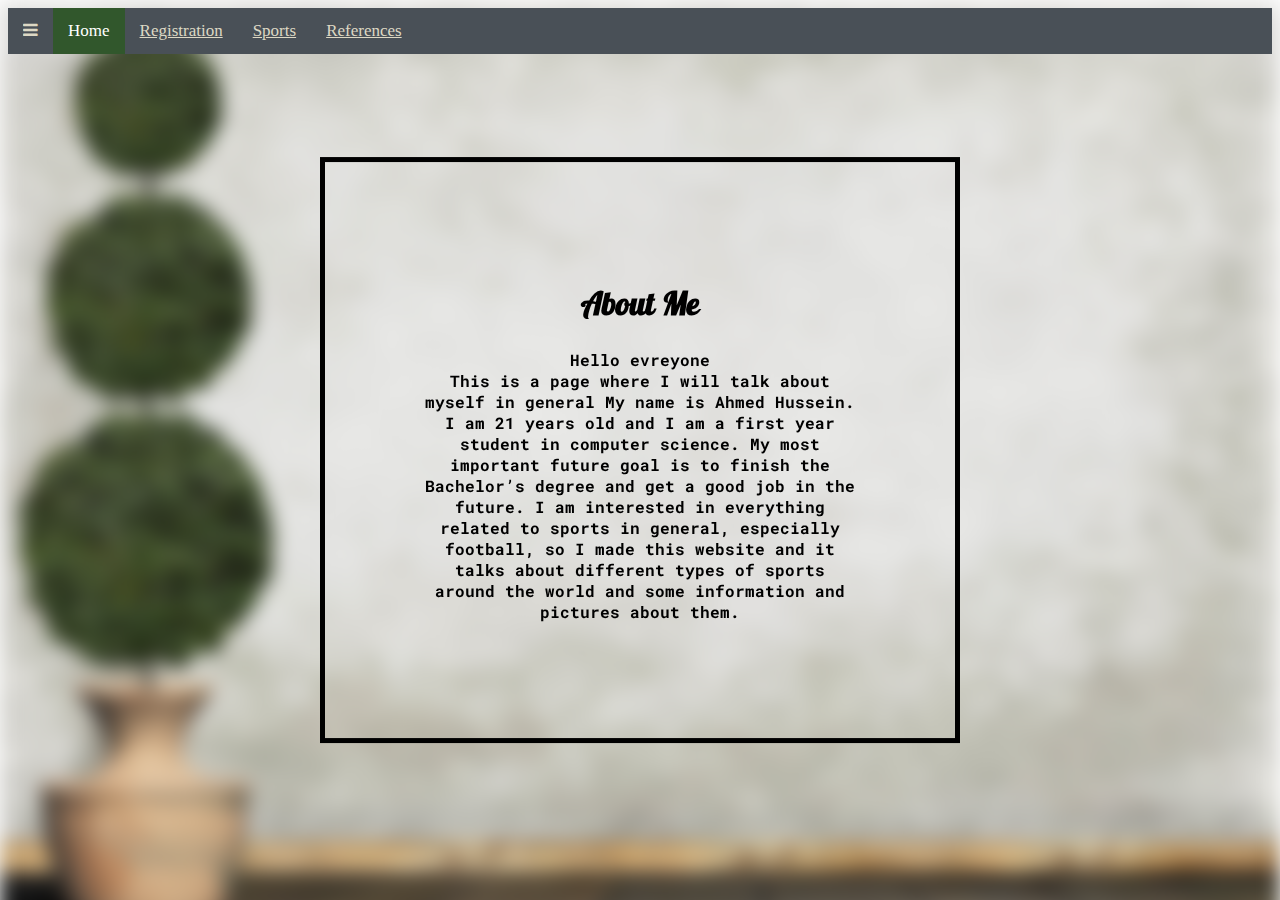
<file: site/pages/aboutMe.html>
<!DOCTYPE html>
<html lang="en">
<head>
    <meta charset="UTF-8">
    <meta http-equiv="X-UA-Compatible" content="IE=edge">
    <meta name="author" content="AL-GABRI,AHMED">
    <meta name="viewport" content="width=device-width, initial-scale=1.0">
    <title>About Me</title>
    <link rel="preconnect" href="https://fonts.gstatic.com">
    <link href="https://fonts.googleapis.com/css2?family=Pattaya&family=Roboto+Mono:ital,wght@1,200&display=swap" rel="stylesheet">
    <link href="https://fonts.googleapis.com/css2?family=Roboto+Mono:ital,wght@1,200&display=swap" rel="stylesheet">
    <link rel="stylesheet" href="../style/ablutMe.css">
    <link rel="stylesheet" href="../style/navBar.css">
    <link rel="stylesheet" href="https://cdnjs.cloudflare.com/ajax/libs/font-awesome/4.7.0/css/font-awesome.min.css">
    <script src="../JavaScript/site.js"></script>
</head>
<body>
    <img class="bg" src="../assets/images/aboutmebg.jpg" alt="">
    <header>
        <div class="nav" id="navId">
            <a href="javascript:void(0);" class="icon" onclick="myFunction()">
                <i class="fa fa-bars"></i>
              </a>
            <a href="../index.html" class="home">Home</a>
            <a href="Registration.html" class="pages">Registration</a>
            <a href="sportsInfo.html" class="pages">Sports</a>
            <a href="References.html" class="pages">References</a>
          </div>
       
                   
                   
    </header>
    <div class="aboutMeText">
    <h1>About Me </h1>
    <p>Hello evreyone <br> This is a page where I will talk about myself in general
        My name is Ahmed Hussein. I am 21 years old and I am a first year student in computer science. My most important future goal is to finish the Bachelor’s degree and get a good job in the future.
        I am interested in everything related to sports in general, especially football, so I made this website and it talks about different types of sports around the world and some information and pictures about them.</p>
    </div>
    
</body>
</html>
</file>
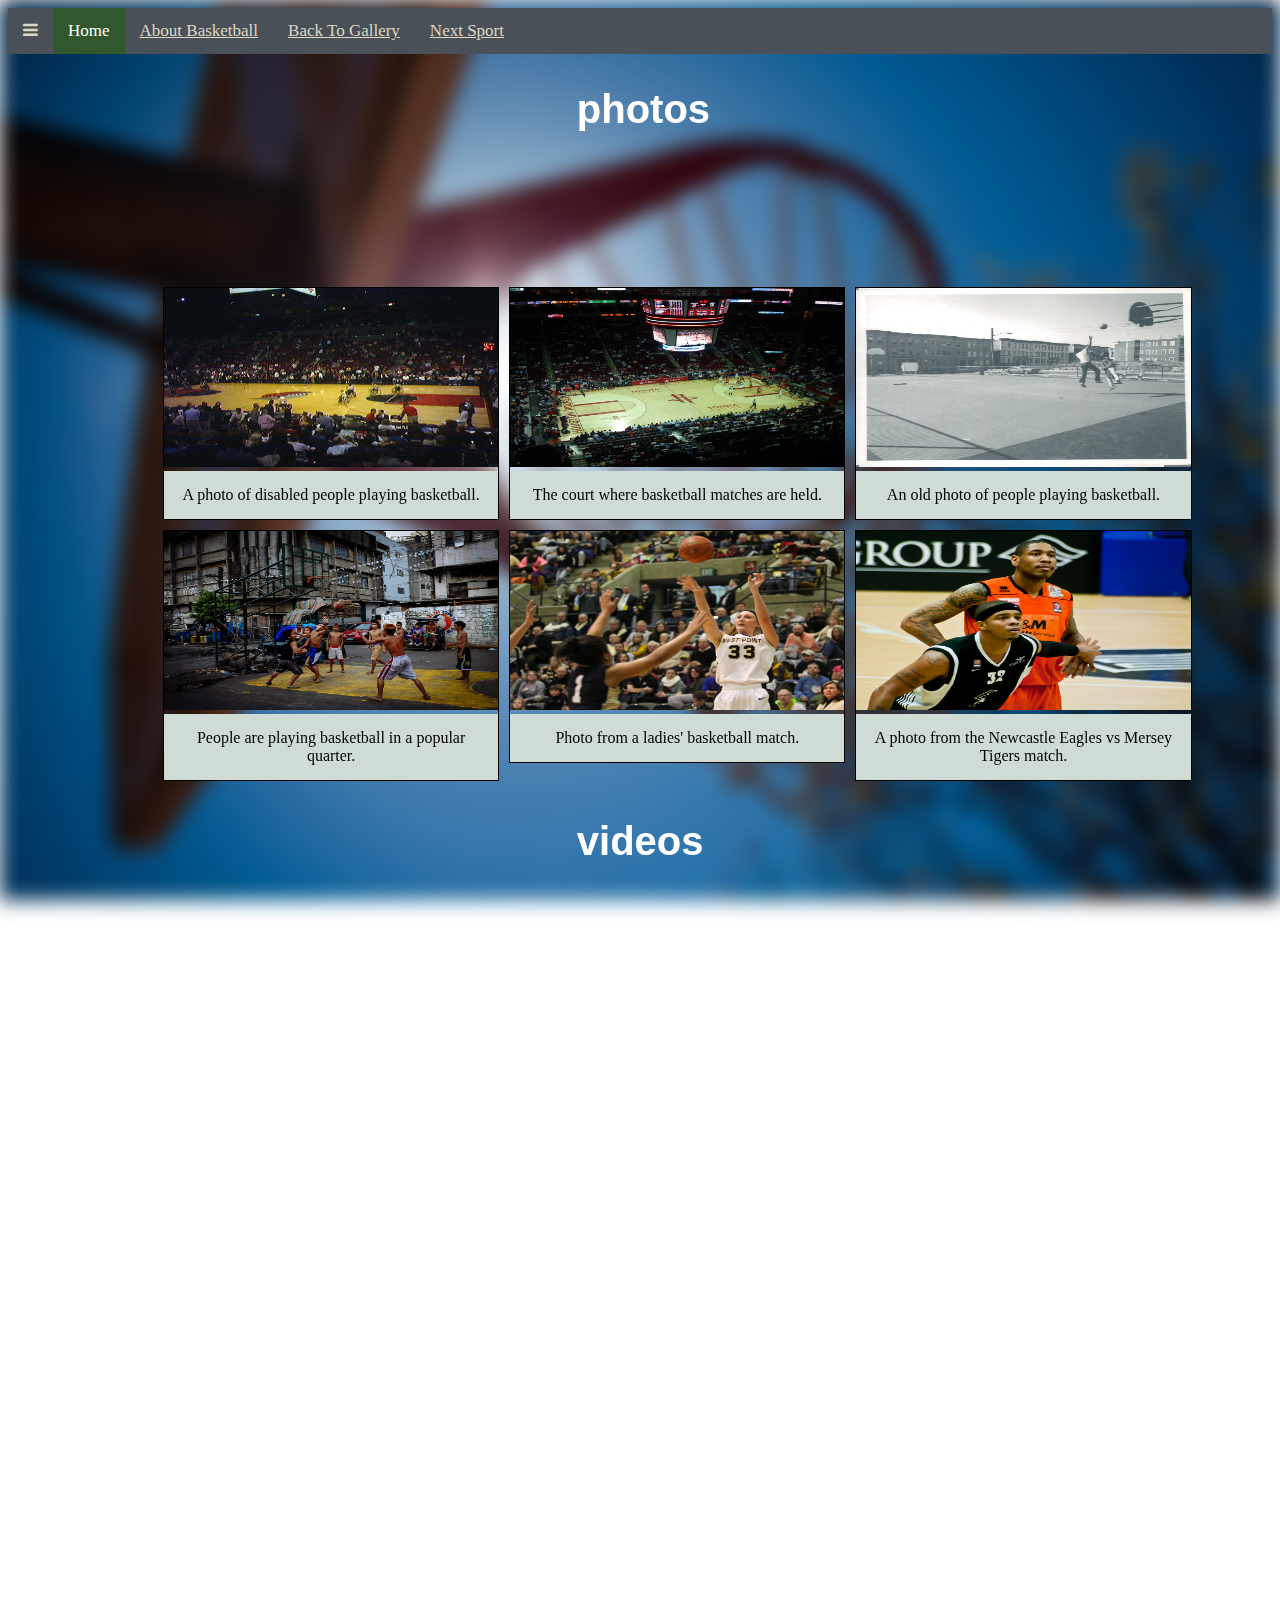
<file: site/pages/Basketball.html>
<!DOCTYPE html>
<html lang="en">
<head>
    <meta charset="UTF-8">
    <meta http-equiv="X-UA-Compatible" content="IE=edge">
    <meta name="author" content="AL-GABRI,AHMED">
    <meta name="viewport" content="width=device-width, initial-scale=1.0">
    <link rel="stylesheet" href="../style/Sports.css">
    <link rel="stylesheet" href="../style/navBar.css">
    <link rel="stylesheet" href="https://cdnjs.cloudflare.com/ajax/libs/font-awesome/4.7.0/css/font-awesome.min.css">
    <script src="../JavaScript/site.js"></script>
    <title>Basketball</title>
</head>
<body>
    
    <img class="bgSoccer" src="../assets/images/Basketballbg.jpg" alt="">
    <header>
        <div class="nav" id="navId">
            <a href="javascript:void(0);" class="icon" onclick="myFunction()">
                <i class="fa fa-bars"></i>
              </a>
            <a href="../index.html" class="home">Home</a>
            <a href="sportsInfo.html#basketball" class="pages">About Basketball</a>
            <a href="Gallery.html" class="pages">Back To Gallery</a>
            <a href="cricket.html" class="pages">Next Sport</a>
          </div>
                   
    </header>
    <h2>photos</h2>
    <div class="container">
    <div class="soccerGallery col-md-6 col-sm-12">
        <a href="">
        <img  src="../assets/images/Basketball/Basketball1.jpg" alt=""> 
    </a>
    <div class="info">A photo of disabled people playing basketball.</div>
    </div>
    <div class="soccerGallery col-md-6 col-sm-12">
        <a href="">
        <img  src="../assets/images/Basketball/Basketball2.jpg" alt=""> 
    </a>
    <div class="info">The court where basketball matches are held.</div>
    </div>
    <div class="soccerGallery col-md-6 col-sm-12">
        <a href="">
        <img  src="../assets/images/Basketball/Basketball3.jpg" alt=""> 
    </a>
    <div class="info">An old photo of people playing basketball.</div>
    </div>
    <div class="soccerGallery col-md-6 col-sm-12">
        <a href="">
        <img  src="../assets/images/Basketball/Basketball4.jpg" alt=""> 
    </a>
    <div class="info">People are playing basketball in a popular quarter.</div>
    </div>
    <div class="soccerGallery col-md-6 col-sm-12">
        <a href="">
        <img  src="../assets/images/Basketball/Basketball5.jpg" alt=""> 
    </a>
    <div class="info">Photo from a ladies' basketball match.</div>
    </div>
    <div class="soccerGallery col-md-6 col-sm-12">
        <a href="">
        <img  src="../assets/images/Basketball/Basketball6.jpg" alt=""> 
    </a>
    <div class="info">A photo from the Newcastle Eagles vs Mersey Tigers match.</div>
    </div>
</div>
<h2>videos</h2>
<div class="container2">
    <iframe class="col-md-6 col-sm-12" width="560" height="315" src="https://www.youtube.com/embed/aPS57gtCFPc" title="YouTube video player" frameborder="0" allow="accelerometer; autoplay; clipboard-write; encrypted-media; gyroscope; picture-in-picture" allowfullscreen></iframe>
    <iframe class="col-md-6 col-sm-12" width="560" height="315" src="https://www.youtube.com/embed/C0wDXKQ_8Fk" title="YouTube video player" frameborder="0" allow="accelerometer; autoplay; clipboard-write; encrypted-media; gyroscope; picture-in-picture" allowfullscreen></iframe>
    <iframe class="col-md-6 col-sm-12" width="560" height="315" src="https://www.youtube.com/embed/q2_aphWUhJo" title="YouTube video player" frameborder="0" allow="accelerometer; autoplay; clipboard-write; encrypted-media; gyroscope; picture-in-picture" allowfullscreen></iframe>
    <iframe class="col-md-6 col-sm-12" width="560" height="315" src="https://www.youtube.com/embed/PplRS8JnJAs" title="YouTube video player" frameborder="0" allow="accelerometer; autoplay; clipboard-write; encrypted-media; gyroscope; picture-in-picture" allowfullscreen></iframe>
</div>
  
</body>
</html>
</file>
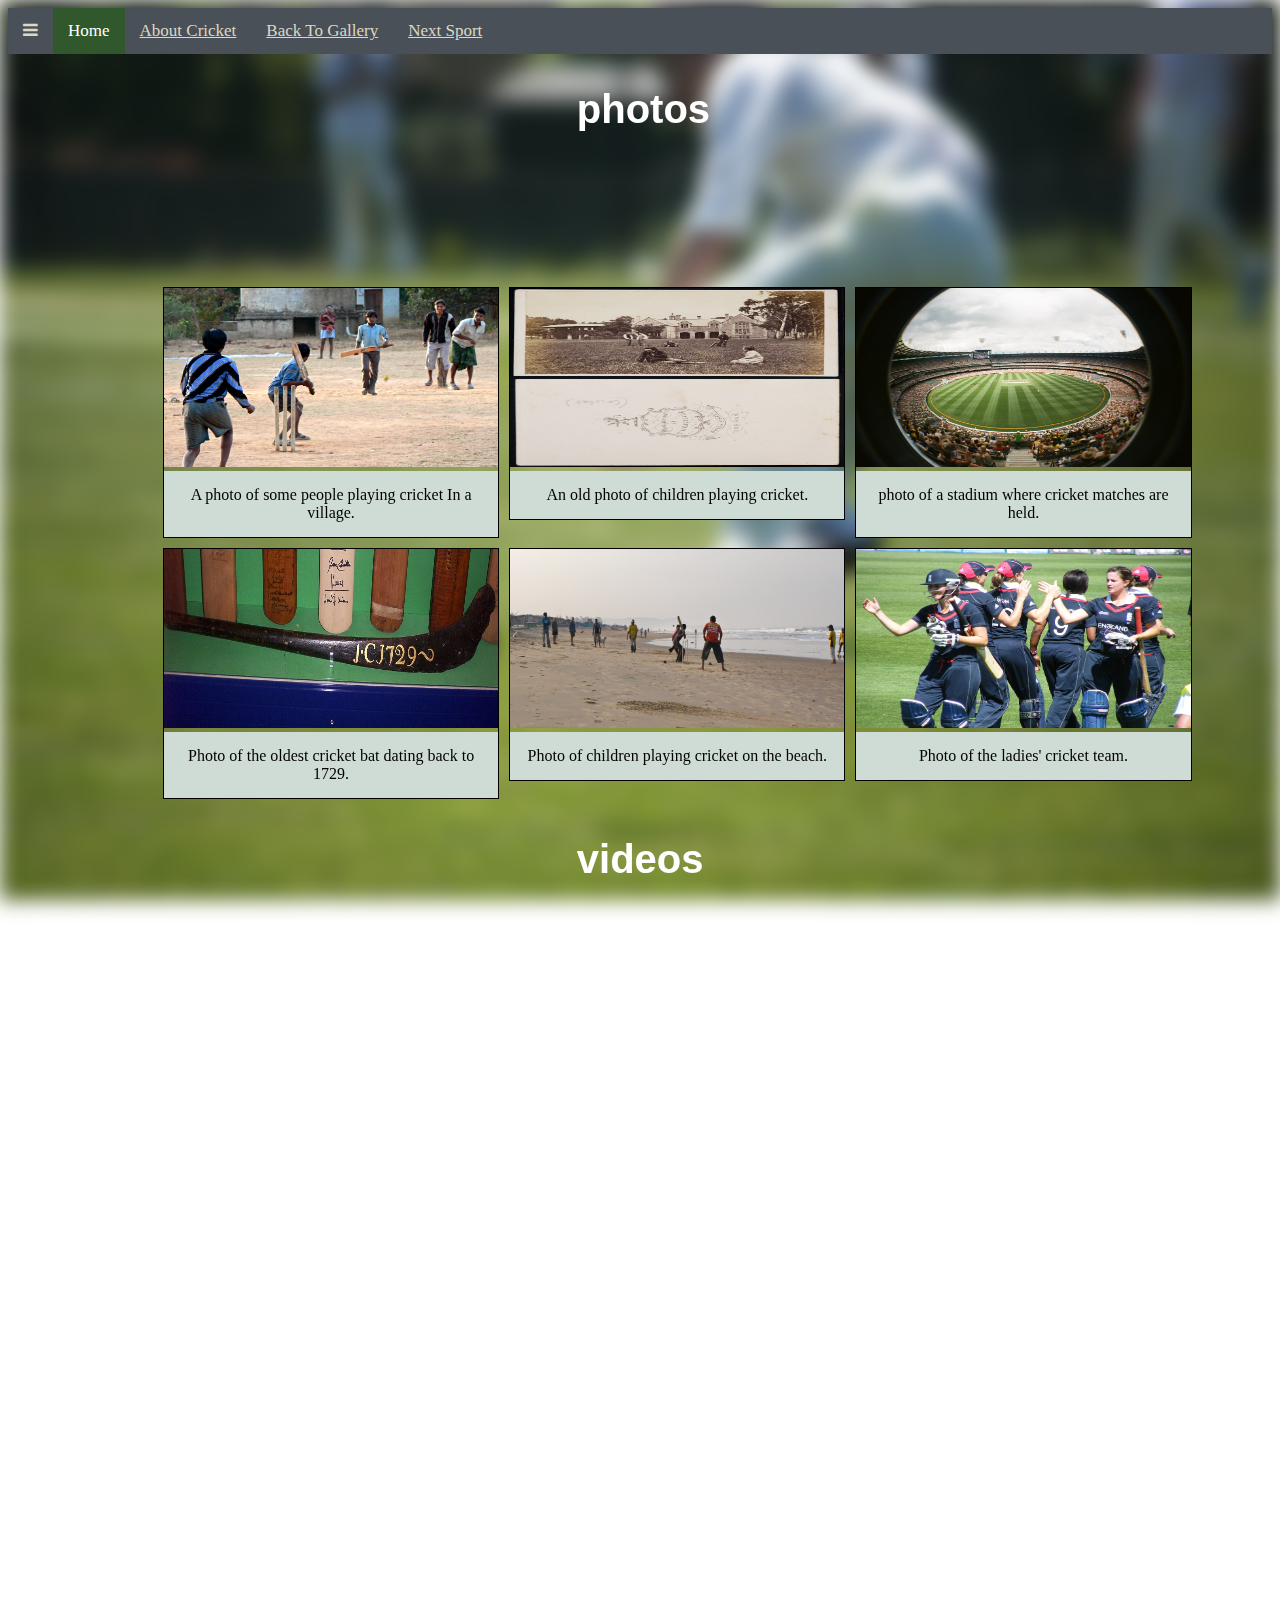
<file: site/pages/cricket.html>
<!DOCTYPE html>
<html lang="en">
<head>
    <meta charset="UTF-8">
    <meta http-equiv="X-UA-Compatible" content="IE=edge">
    <meta name="author" content="AL-GABRI,AHMED">
    <meta name="viewport" content="width=device-width, initial-scale=1.0">
    <link rel="stylesheet" href="../style/Sports.css">
    <link rel="stylesheet" href="../style/navBar.css">
    <link rel="stylesheet" href="https://cdnjs.cloudflare.com/ajax/libs/font-awesome/4.7.0/css/font-awesome.min.css">
    <script src="../JavaScript/site.js"></script>
    <title>Cricket</title>
</head>
<body>
    
    <img class="bgSoccer" src="../assets/images/cricketbg.jpg" alt="">
    <header>
        <div class="nav" id="navId">
            <a href="javascript:void(0);" class="icon" onclick="myFunction()">
                <i class="fa fa-bars"></i>
              </a>
            <a href="../index.html" class="home">Home</a>
            <a href="sportsInfo.html#cricket" class="pages">About Cricket</a>
            <a href="Gallery.html" class="pages">Back To Gallery</a>
            <a href="soccer.html" class="pages">Next Sport</a>
          </div>
                 
                   
    </header>
    <h2 >photos</h2>
    <div class="container">
    <div class="soccerGallery col-md-6 col-sm-12">
        <a href="">
        <img  src="../assets/images/Cricket/Cricket1.jpg" alt=""> 
    </a>
    <div class="info">A photo of some people playing cricket In a village.</div>
    </div>
    <div class="soccerGallery col-md-6 col-sm-12">
        <a href="">
        <img  src="../assets/images/Cricket/cricket2.jpg" alt=""> 
    </a>
    <div class="info">An old photo of children playing cricket.</div>
    </div>
    <div class="soccerGallery col-md-6 col-sm-12">
        <a href="">
        <img  src="../assets/images/Cricket/cricket3.jpg" alt=""> 
    </a>
    <div class="info">photo of a stadium where cricket matches are held.</div>
    </div>
    <div class="soccerGallery col-md-6 col-sm-12">
        <a href="">
        <img  src="../assets/images/Cricket/cricket4.jfif" alt=""> 
    </a>
    <div class="info">Photo of the oldest cricket bat dating back to 1729.</div>
    </div>
    <div class="soccerGallery col-md-6 col-sm-12">
        <a href="">
        <img  src="../assets/images/Cricket/cricket5.jpg" alt=""> 
    </a>
    <div class="info">Photo of children playing cricket on the beach.</div>
    </div>
    <div class="soccerGallery col-md-6 col-sm-12">
        <a href="">
        <img  src="../assets/images/Cricket/cricket6.jpg" alt=""> 
    </a>
    <div class="info">Photo of the ladies' cricket team.</div>
    </div>
</div>
<h2>videos</h2>
<div class="container2">
    <iframe class="col-md-6 col-sm-12" width="560" height="315" src="https://www.youtube.com/embed/2pz7dOn6CMU" title="YouTube video player" frameborder="0" allow="accelerometer; autoplay; clipboard-write; encrypted-media; gyroscope; picture-in-picture" allowfullscreen></iframe>
    <iframe class="col-md-6 col-sm-12" width="560" height="315" src="https://www.youtube.com/embed/7YoLV5cBAjY" title="YouTube video player" frameborder="0" allow="accelerometer; autoplay; clipboard-write; encrypted-media; gyroscope; picture-in-picture" allowfullscreen></iframe>
    <iframe class="col-md-6 col-sm-12" width="560" height="315" src="https://www.youtube.com/embed/QMeMo5JbHkc" title="YouTube video player" frameborder="0" allow="accelerometer; autoplay; clipboard-write; encrypted-media; gyroscope; picture-in-picture" allowfullscreen></iframe>
    <iframe class="col-md-6 col-sm-12" width="560" height="315" src="https://www.youtube.com/embed/RYMh62glR1U" title="YouTube video player" frameborder="0" allow="accelerometer; autoplay; clipboard-write; encrypted-media; gyroscope; picture-in-picture" allowfullscreen></iframe>


</div>
</body>
</html>
</file>
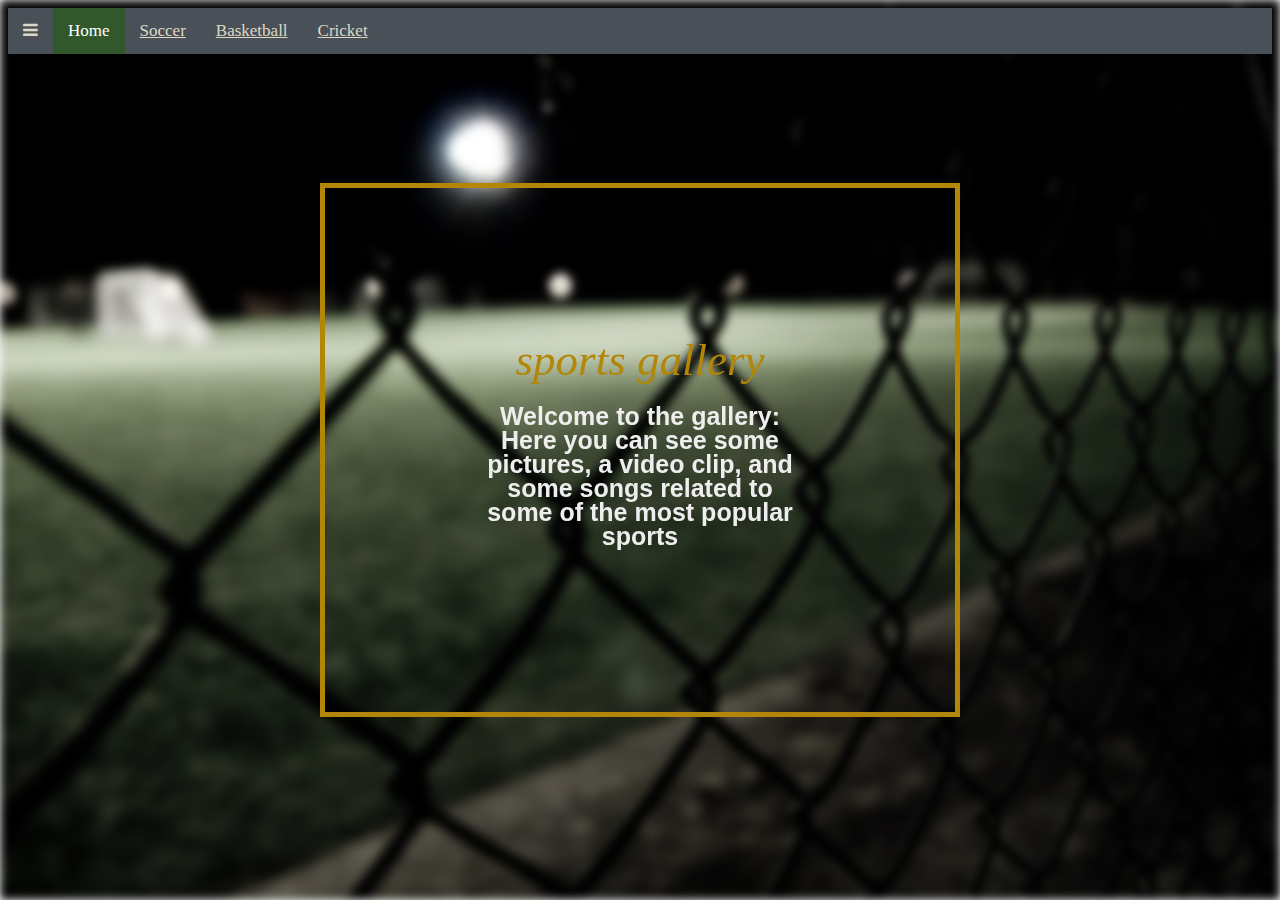
<file: site/pages/Gallery.html>
<!DOCTYPE html>
<html lang="en">
<head>
    <meta charset="UTF-8">
    <meta http-equiv="X-UA-Compatible" content="IE=edge">
    <meta name="author" content="AL-GABRI,AHMED">
    <meta name="viewport" content="width=device-width, initial-scale=1.0">
    <link rel="stylesheet" href="https://cdnjs.cloudflare.com/ajax/libs/font-awesome/4.7.0/css/font-awesome.min.css">
    <link rel="stylesheet" href="../style/navBar.css">
    <link rel="stylesheet" href="../style/Gallery.css">
    <script src="../JavaScript/site.js"></script>
    <title>Gallery</title>
</head>
<body>
   
    <img class="bg" src="../assets/images/gallerybg.jpg" alt="">
    <header>
        <div class="nav" id="navId">
            <a href="javascript:void(0);" class="icon" onclick="myFunction()">
                <i class="fa fa-bars"></i>
              </a>
            <a href="../index.html" class="home">Home</a>
            <a href="soccer.html" class="pages">Soccer</a>
            <a href="Basketball.html" class="pages">Basketball</a>
            <a href="cricket.html" class="pages">Cricket</a>
          </div>
                   
                   
    </header>
    <div class="galleryText">
    <h1>sports gallery</h1>
    <p>Welcome to the gallery:
       Here you can see some pictures, a video clip, and some songs related to some of the most popular sports</p>
    </div>
    
</body>
</html>
</file>
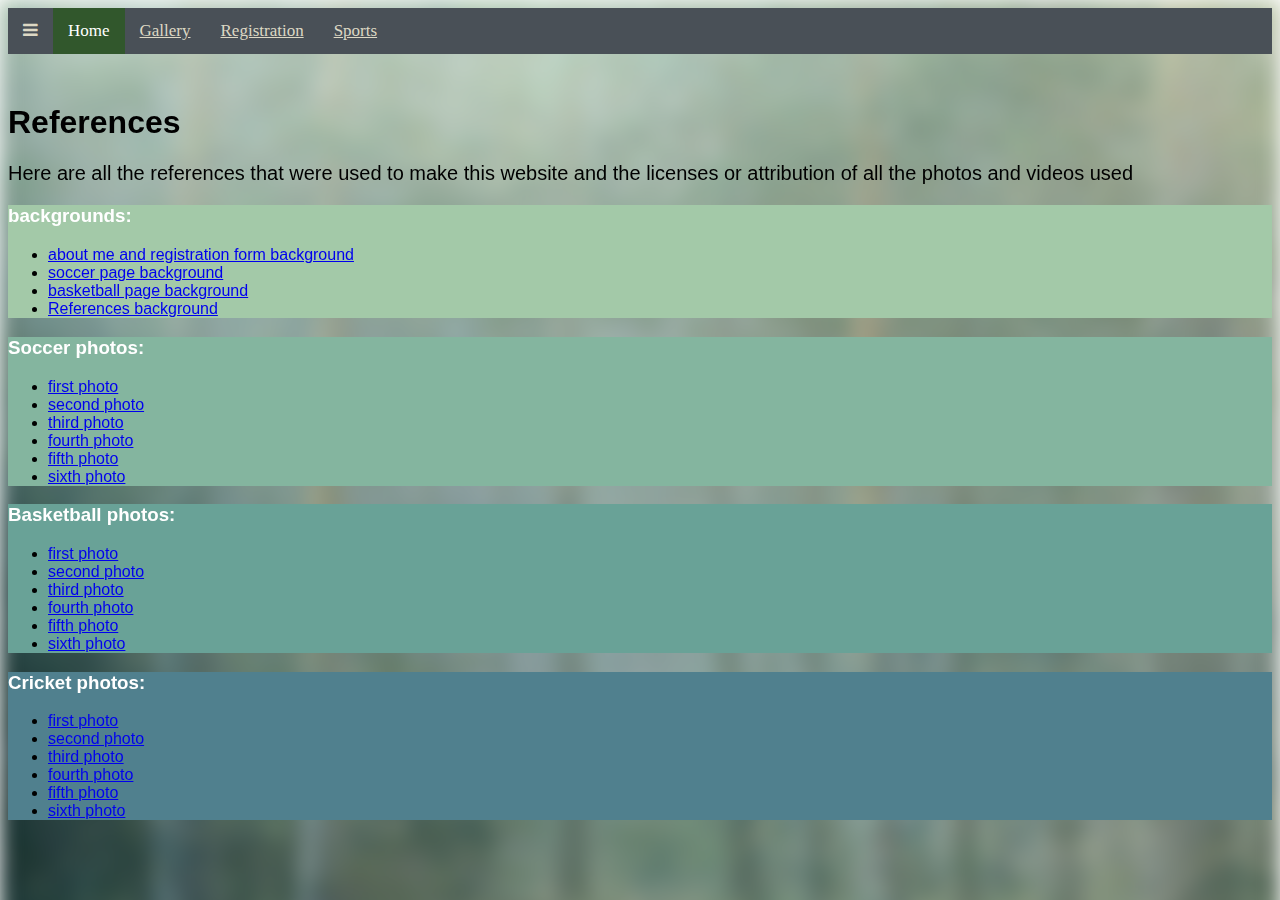
<file: site/pages/References.html>
<!DOCTYPE html>
<html lang="en">
<head>
    <meta charset="UTF-8">
    <meta http-equiv="X-UA-Compatible" content="IE=edge">
    <meta name="author" content="AL-GABRI,AHMED">
    <meta name="viewport" content="width=device-width, initial-scale=1.0">
    <link rel="stylesheet" href="https://cdnjs.cloudflare.com/ajax/libs/font-awesome/4.7.0/css/font-awesome.min.css">
    <link rel="stylesheet" href="../style/References.css">
    <link rel="stylesheet" href="../style/navBar.css">
    <script src="../JavaScript/site.js"></script>
    <title>References</title>
</head>
<body>
    
    <img class="bg" src="../assets/images/refrencessbg.jpg" alt="">
    <header>
        <div class="nav" id="navId">
            <a href="javascript:void(0);" class="icon" onclick="myFunction()">
                <i class="fa fa-bars"></i>
              </a>
            <a href="../index.html" class="home">Home</a>
            <a href="Gallery.html" class="pages">Gallery</a>
            <a href="Registration.html" class="pages">Registration</a>
            <a href="aboutMe.html" class="pages">Sports</a>
          </div>
                   
    </header>


    <div class="intro">
    <h1>References</h1>
    <P>Here are all the references that were used to make this website and the licenses or attribution of all the photos and videos used</P>
</div>

<div class="container">

    <div class="backgrondRf">
        <h3>backgrounds: </h3>
        <ul>
            <li><a href="https://search.creativecommons.org/photos/0a1a7db3-16dc-4158-8224-3153b681ece9" target="_blank">about me and registration form background</a></li>
            <li><a href="https://search.creativecommons.org/photos/65fe9aae-e03f-42d0-8a99-32b4aa18576e" target="_blank">soccer page background</a></li>
            <li><a href="https://search.creativecommons.org/photos/034d60f0-e11b-455f-89ec-8affd339e3a2" target="_blank">basketball page background</a></li>
            <li><a href="https://search.creativecommons.org/photos/9c8284f1-5360-4596-998f-bd830e90e035" target="_blank">References background</a></li>
        </ul>

    </div>
    


    <div class="soccerRf">
        <h3>Soccer photos: </h3>
        <ul>
            <li><a href="https://search.creativecommons.org/photos/a8dfe3fe-7483-4912-b5f1-a3a0a97cd53b" target="_blank">first photo</a></li>
            <li><a href="https://search.creativecommons.org/photos/3ddb3460-fcfd-4616-b115-45714d46875f" target="_blank">second photo</a></li>
            <li><a href="https://search.creativecommons.org/photos/f5fd6c21-396b-4f61-a6f0-e3698d79b2ff" target="_blank">third photo</a></li>
            <li><a href="https://search.creativecommons.org/photos/d0a06107-da89-4c1f-8f25-f5362792d9a1" target="_blank">fourth photo</a></li>
            <li><a href="https://search.creativecommons.org/photos/68cd9c8b-1790-453e-a535-e0fac0a0ad9a" target="_blank">fifth photo</a></li>
            <li><a href="https://search.creativecommons.org/photos/026a3fc2-8225-43b7-87fb-7b55ed02643f" target="_blank">sixth photo</a></li>
        </ul>
    </div>

    <div class="BasketballRf">
        <h3>Basketball photos: </h3>
        <ul>
            <li><a href="https://search.creativecommons.org/photos/85d5f389-4303-468d-b412-c4c83be4d1cf" target="_blank">first photo</a></li>
            <li><a href="https://search.creativecommons.org/photos/6439627e-4fc9-4965-8bd6-aaf3b8fc2387" target="_blank">second photo</a></li>
            <li><a href="https://search.creativecommons.org/photos/ebb8b059-58fd-4afc-983b-cdc791dcbe94" target="_blank">third photo</a></li>
            <li><a href="https://search.creativecommons.org/photos/e9186c99-beb1-43ef-8786-85ec25298997" target="_blank">fourth photo</a></li>
            <li><a href="https://search.creativecommons.org/photos/d3c82ddb-fb7e-488a-a7c5-64ea1f92e10c" target="_blank">fifth photo</a></li>
            <li><a href="https://search.creativecommons.org/photos/522f3ed5-a721-4924-ab60-ff45a9934ded" target="_blank">sixth photo</a></li>
        </ul>
    </div>

    <div class="CricketRf">
        <h3>Cricket photos: </h3>
        <ul>
            <li><a href="https://search.creativecommons.org/photos/42c0e31f-998b-49e5-b534-bee0760fdcd2" target="_blank">first photo</a></li>
            <li><a href="https://search.creativecommons.org/photos/34bb13e5-9d2a-4764-8420-8c3b9c5ad4a6" target="_blank">second photo</a></li>
            <li><a href="https://search.creativecommons.org/photos/03df99d6-a83a-4b8e-b270-2b530eb6ab28" target="_blank">third photo</a></li>
            <li><a href="https://search.creativecommons.org/photos/c8f420d0-7282-49f8-9ae4-b3342390bce7" target="_blank">fourth photo</a></li>
            <li><a href="https://search.creativecommons.org/photos/13608e47-c7e6-4332-bb1e-734571820bdc" target="_blank">fifth photo</a></li>
            <li><a href="https://search.creativecommons.org/photos/abc46922-97b9-40fc-bc6c-eae80f799a89" target="_blank">sixth photo</a></li>
        </ul>
    </div>

</div>

        
        

        
    
</body>
</html>
</file>
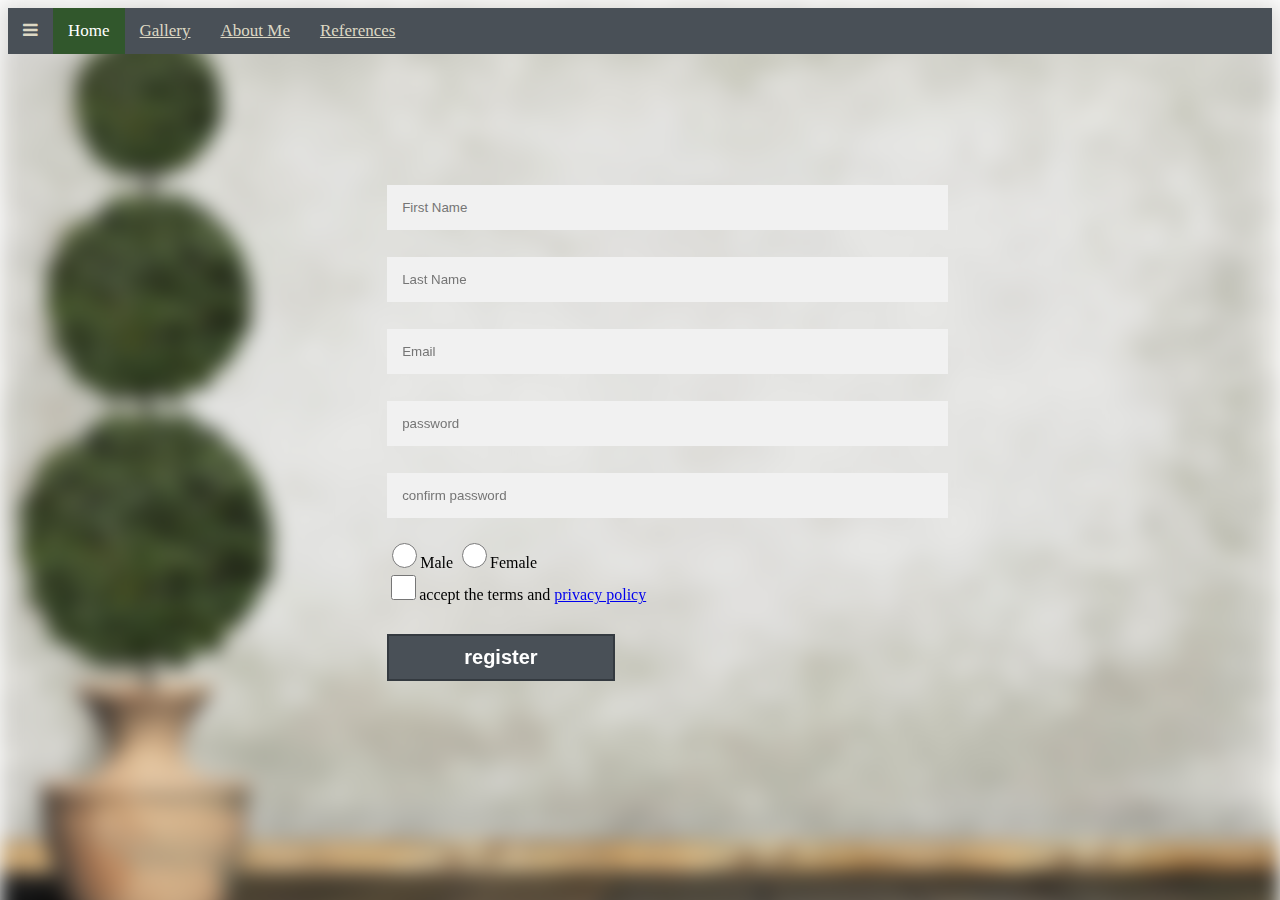
<file: site/pages/Registration.html>
<!DOCTYPE html>
<html lang="en">
<head>
    <meta charset="UTF-8">
    <meta http-equiv="X-UA-Compatible" content="IE=edge">
    <meta name="author" content="AL-GABRI,AHMED">
    <meta name="viewport" content="width=device-width, initial-scale=1.0">
    <link rel="stylesheet" href="https://cdnjs.cloudflare.com/ajax/libs/font-awesome/4.7.0/css/font-awesome.min.css">
    <link rel="stylesheet" href="../style/Registration.css">
    <link rel="stylesheet" href="../style/navBar.css">
    <script src="../JavaScript/site.js"></script>
    <title>Registration</title>
</head>
<body>
    <img class="bg" src="../assets/images/aboutmebg.jpg" alt="">
    <header>
        <div class="nav" id="navId">
            <a href="javascript:void(0);" class="icon" onclick="myFunction()">
                <i class="fa fa-bars"></i>
              </a>
            <a href="../index.html" class="home">Home</a>
            <a href="Gallery.html" class="pages">Gallery</a>
            <a href="aboutMe.html" class="pages">About Me</a>
            <a href="References.html" class="pages">References</a>
          </div>
    </header>
    <form action="../index.html">
        <input type="text" placeholder="First Name">
        <input type="text" placeholder="Last Name">
        <input type="email" placeholder="Email">
        <input type="password" placeholder="password">
        <input type="password" placeholder="confirm password">

        <div >
            <input type="radio" id="male" name="gender"><label for="male">Male</label>
            <input type="radio" id="female" name="gender"><label for="female">Female</label>
            <br>
            <input type="checkbox" id="policy" name="policy"><label for="policy"><span>accept the terms and <a href="../index.html">privacy policy</a></span></label>
        </div>
        <input  type="submit" name="Submit" value="register" onclick="myFunction1()"  >

    </form>
    
</body>
</html>
</file>
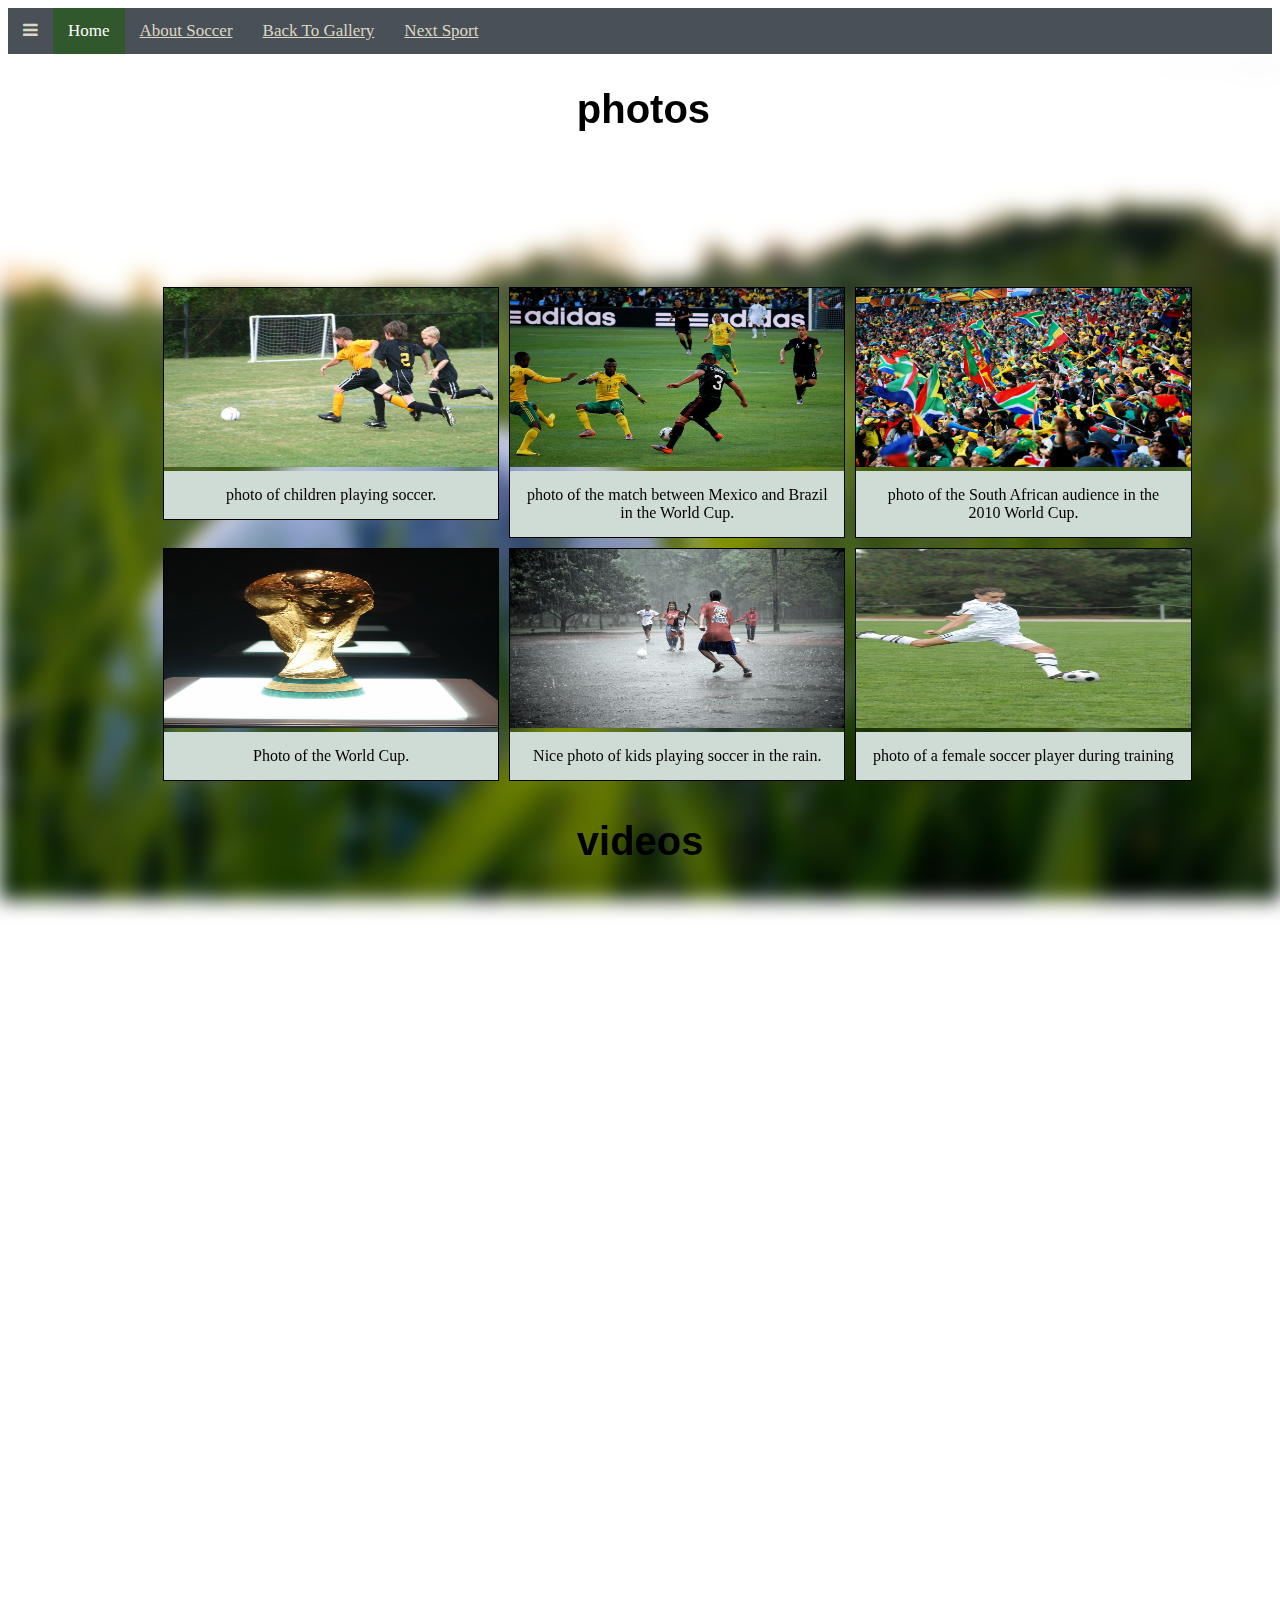
<file: site/pages/soccer.html>
<!DOCTYPE html>
<html lang="en">
<head>
    <meta charset="UTF-8">
    <meta http-equiv="X-UA-Compatible" content="IE=edge">
    <meta name="author" content="AL-GABRI,AHMED">
    <meta name="viewport" content="width=device-width, initial-scale=1.0">
    <link rel="stylesheet" href="../style/Sports.css">
    <link rel="stylesheet" href="../style/navBar.css">
    <link rel="stylesheet" href="https://cdnjs.cloudflare.com/ajax/libs/font-awesome/4.7.0/css/font-awesome.min.css">
    <script src="../JavaScript/site.js"></script>
    <title>Soccer</title>
</head>
<body>
    
    <img class="bgSoccer" src="../assets/images/soccerbg.jpg" alt="">
    <header>
        <div class="nav" id="navId">
            <a href="javascript:void(0);" class="icon" onclick="myFunction()">
                <i class="fa fa-bars"></i>
              </a>
            <a href="../index.html" class="home">Home</a>
            <a href="sportsInfo.html#soccer" class="pages">About Soccer</a>
            <a href="Gallery.html" class="pages">Back To Gallery</a>
            <a href="Basketball.html" class="pages">Next Sport</a>
          </div>
                
    </header>
    <h2 id="soccerh2">photos</h2>
    <div class="container">
    <div class="soccerGallery  col-md-6 col-sm-12">
        <a href="">
        <img  src="../assets/images/soccer/soccer1.jpg" alt=""> 
    </a>
    <div class="info">photo of children playing soccer.</div>
    </div>
    <div class="soccerGallery col col-md-6 col-sm-12">
        <a href="">
        <img  src="../assets/images/soccer/soccer2.jfif" alt=""> 
    </a>
    <div class="info">photo of the match between Mexico and Brazil in the World Cup.</div>
    </div>
    <div class="soccerGallery col col-md-6 col-sm-12">
        <a href="">
        <img  src="../assets/images/soccer/soccer3.jpg" alt=""> 
    </a>
    <div class="info">photo of the South African audience in the 2010 World Cup.</div>
    </div>
    <div class="soccerGallery col col-md-6 col-sm-12">
        <a href="">
        <img  src="../assets/images/soccer/soccer4.jpg" alt=""> 
    </a>
    <div class="info">Photo of the World Cup.</div>
    </div>
    <div class="soccerGallery col col-md-6 col-sm-12">
        <a href="">
        <img  src="../assets/images/soccer/soccer5.jpg" alt=""> 
    </a>
    <div class="info">Nice photo of kids playing soccer in the rain.</div>
    </div>
    <div class="soccerGallery col col-md-6 col-sm-12">
        <a href="">
        <img  src="../assets/images/soccer/soccer6.jpg" alt=""> 
    </a>
    <div class="info">photo of a female soccer player during training</div>
    </div>
</div>
<h2 id="soccerh2">videos</h2>
<div class="container2">
    <iframe class=" col-md-6 col-sm-12" width="560" height="315" src="https://www.youtube.com/embed/3DAWLIHC5Uo"
     title="YouTube video player" frameborder="0" 
     allow="accelerometer; autoplay; clipboard-write; encrypted-media; gyroscope; picture-in-picture" allowfullscreen>
    </iframe>
    <iframe class=" col-md-6 col-sm-12" width="560" height="315" src="https://www.youtube.com/embed/Wqn3Lcjudvk" 
    title="YouTube video player" frameborder="0"
     allow="accelerometer; autoplay; clipboard-write; encrypted-media; gyroscope; picture-in-picture" allowfullscreen>
    </iframe>
    <iframe class=" col-md-6 col-sm-12" width="560" height="315" src="https://www.youtube.com/embed/pinjMHN0Py4?start=1" 
    title="YouTube video player" frameborder="0" allow="accelerometer; autoplay; clipboard-write; encrypted-media; gyroscope; picture-in-picture" allowfullscreen>
</iframe>
<iframe class=" col-md-6 col-sm-12" width="560" height="315" src="https://www.youtube.com/embed/MhS6lX9hg9U" title="YouTube video player"
 frameborder="0" allow="accelerometer; autoplay; clipboard-write; encrypted-media; gyroscope; picture-in-picture" allowfullscreen>
</iframe>


</div>
</body>
</html>
</file>
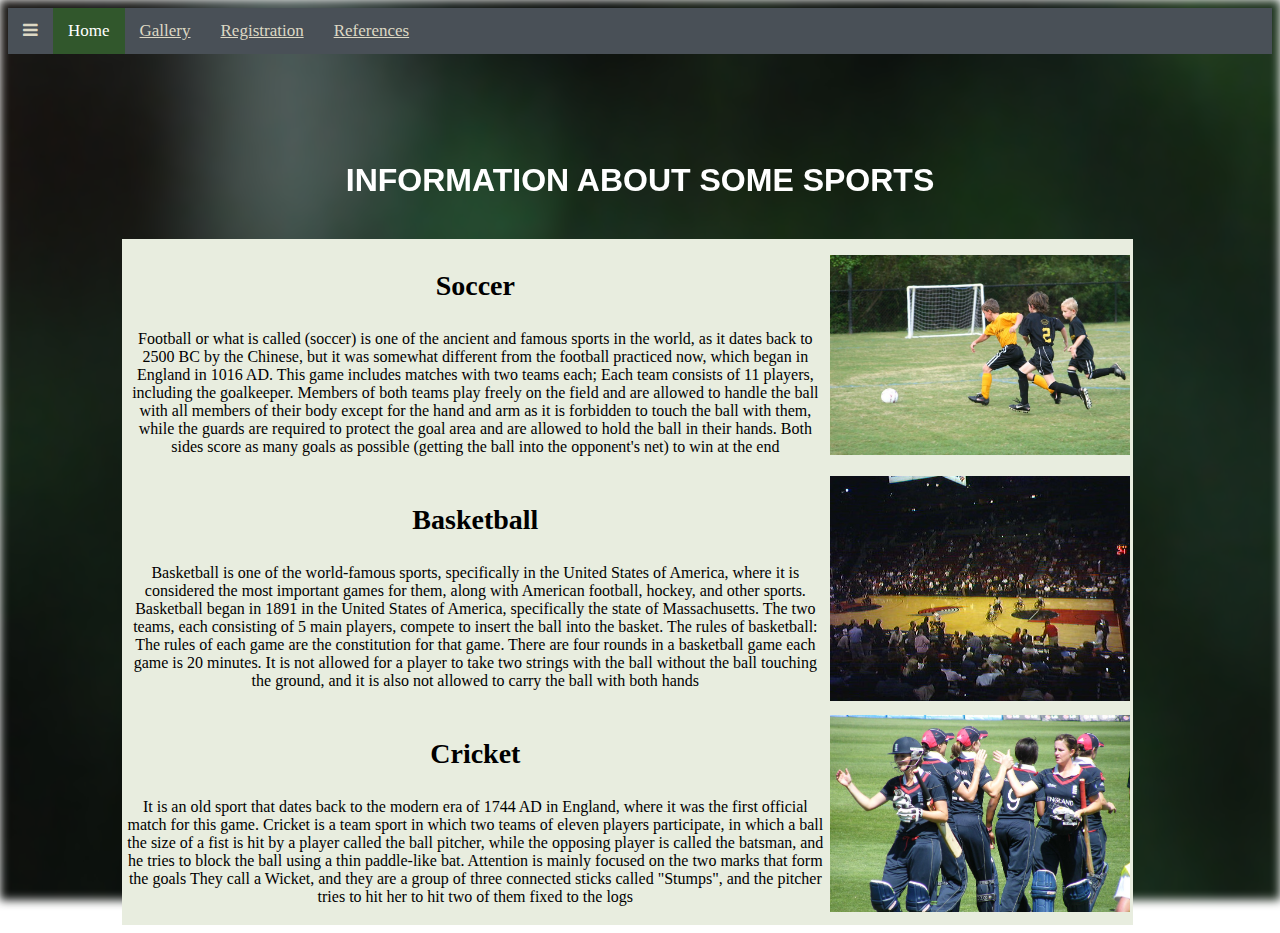
<file: site/pages/sportsInfo.html>
<!DOCTYPE html>
<html lang="en">
<head>
    <meta charset="UTF-8">
    <meta http-equiv="X-UA-Compatible" content="IE=edge">
    <meta name="author" content="AL-GABRI,AHMED">
    <meta name="viewport" content="width=device-width, initial-scale=1.0">
    <link rel="stylesheet" href="https://cdnjs.cloudflare.com/ajax/libs/font-awesome/4.7.0/css/font-awesome.min.css">
    <link rel="stylesheet" href="../style/sportsInfo.css">
    <link rel="stylesheet" href="../style/navBar.css">
    <script src="../JavaScript/site.js"></script>
    <title>Sports</title>
</head>
<body>
    <img class="bg" src="../assets/images/sportInfoBg.jpg" alt="">
    <header>
                 <div class="nav" id="navId">
                    <a href="javascript:void(0);" class="icon" onclick="myFunction()">
                        <i class="fa fa-bars"></i>
                      </a>
                    <a href="../index.html" class="home">Home</a>
                    <a href="Gallery.html" class="pages">Gallery</a>
                    <a href="Registration.html" class="pages">Registration</a>
                    <a href="References.html" class="pages">References</a>
                  </div>
                   
                   
    </header>
    <h1>INFORMATION ABOUT SOME SPORTS</h1>
    
    <table >
        <tr>
            <td id="soccer">
                <h3>Soccer</h3>
                <p>Football or what is called (soccer) is one of the ancient and famous sports in the world, as it dates back to 2500 BC by the Chinese, but it was somewhat different from the football practiced now, which began in England in 1016 AD. This game includes matches with two teams each; Each team consists of 11 players,
                     including the goalkeeper. Members of both teams play freely on the field and are allowed to handle the ball with all members of their body except for the hand and arm as it is forbidden to touch the ball with them, while the guards are required to protect the goal area and are allowed to hold the ball in their hands. 
                     Both sides score as many goals as possible (getting the ball into the opponent's net) to win at the end
                </p>
            </td>

            <td class="col-sm-12"><img src="../assets/images/soccer/soccer1.jpg" alt=""></td>
            
        </tr>
        <tr>
            <td id="basketball" class="col-sm-12">
                <h3>Basketball </h3>
                <p>Basketball is one of the world-famous sports, specifically in the United States of America, where it is considered the most important games for them, along with American football, hockey, and other sports. Basketball began in 1891 in the United States of America, specifically the state of Massachusetts. The two teams, each consisting of 5 main players, compete to insert the ball into the basket.
                    The rules of basketball: The rules of each game are the constitution for that game. There are four rounds in a basketball game each game is 20 minutes. It is not allowed for a player to take two strings with the ball without the ball touching the ground, and it is also not allowed to carry the ball with both hands
                    
                </p>
            </td>
            
            <td class="col-sm-12"><img src="../assets/images/Basketball/Basketball1.jpg" alt=""></td>
            
        </tr>
        <tr>
            <td id="cricket" class="col-sm-12">
                <h3>Cricket</h3>
                <p>It is an old sport that dates back to the modern era of 1744 AD in England, where it was the first official match for this game.
                    Cricket is a team sport in which two teams of eleven players participate, in which a ball the size of a fist is hit by a player called the ball pitcher, while the opposing player is called the batsman, 
                    and he tries to block the ball using a thin paddle-like bat. Attention is mainly focused on the two marks that form the goals They call a Wicket, and they are a group of three connected sticks called "Stumps",
                     and the pitcher tries to hit her to hit two of them fixed to the logs                    
                </p>
            </td>
            
            <td class="col-sm-12"><img src="../assets/images/Cricket/cricket6.jpg" alt=""></td>
            
        </tr>

    </table>
    
</body>
</html>
</file>
<file: site/style/ablutMe.css>
.bg{
    min-height: 100%;
  min-width: 1024px;
  width: 100%;
  height: auto;
  position: fixed;
  top: 0;
  left: 0;
 filter: blur(4);-webkit-filter: blur(10px); 
}
p{
      text-align: right;
      font-family: 'Roboto Mono', monospace;;
      size: 30px;
      font-weight: bold;
      text-align: center;}
h1{
    font-family: 'Pattaya', sans-serif;
    size: 55px;
    text-align: center;

}
.aboutMeText{
    size: 400px;
    padding: 100px;
    border: solid black 5px;
    top: 50%;
    left: 50%;
    transform: translate(-50%, -50%);
    position: fixed;
}
@media screen and (max-width:1200px) {
    h1{font-size: 40px;}
    p{font-size: 20px;}
    .aboutMeText{top: 65%;padding: 50px ;size: 300px;}
  }
  @media screen and (max-width:992px) {
      
     h1{font-size: 30px;}
     p{font-size: 15px;}
     .aboutMeText{top: 68%; ;width: 300px;}
 
   }
   @media screen and (max-width:600px) {
     h1{font-size: 25px;}
     p{font-size: 15px;}
 
 
  }
</file>
<file: site/style/navBar.css>
.nav {
    
    width: 100%;
    position: relative;
    overflow: hidden;
    background-color: #495057;
  }
  
  .nav a {
    display: block;
    color: #ddd8c4;
    float: left;
    padding: 13px 15px;
    font-size: 17px;
  }
  
  .nav a:hover {
    background-color: #ddd;
    color: black;
  }
  
  .nav a.home {
      text-decoration: none;
    background-color: #31572c;
    color: white;
  }
  
  @media screen and (max-width: 1000px) {
    .nav a:not(:first-child) {display: none; }
    .nav{
        width: 100%;
        margin-left: 0;
    }
    .topnav a.icon {
        float: right;
        display: block;
      }
  }
  @media screen and (max-width: 1000px) {

    .nav.navRes {
        position: relative;
    }

    .nav.navRes a {
      float: none;
      display: block;
      text-align: left;
    }
    
     }
</file>
<file: site/style/Sports.css>
.bgSoccer, .bgBasketball, .bgcricket{
    min-height: 100%;
  min-width: 1024px;
  width: 100%;
  height: auto;
  position: fixed;
  top: 0;
  left: 0;
 filter: blur(4);-webkit-filter: blur(10px); 
}

.soccerGallery{
    margin:5px;
    border: 1px solid black;
    float: left;
    width: 30%;
}
.soccerGallery:hover{
    border: 1px solid #777;
}
.soccerGallery img{  
    width: 100%;
    height: 179px;
}
.info{
    padding: 15px;
  text-align: center;
  background-color: #cfdbd5;
}

.container{
    position: relative;
    margin-top:150px ;
    margin-left: 150px;
    max-width: 1320px;
    max-height: 1000%;
    overflow: auto;
    display: block;
}
.container2{
    position: relative;
    margin-top:100px ;
    margin-left: 150px;
    max-width: 100%;
    max-height: 100%;
    overflow: auto;
}
iframe{
    padding: 10px;
}
h2{font-family:Verdana, Geneva, Tahoma, sans-serif ;
    font-size: 40px;
    float: none;
    padding-left: 45%;
    color: white;
    position: relative;
}
#soccerh2{color: black;}

     @media screen and (max-width:1200px) {
        .col-md-6{width: 40%;}
        .container{margin: 0;padding: 0 0 0 10%;}
        .container2{margin: 0; padding: 0 0 0 10%;}

       
      }
      @media screen and (max-width:992px) {
          .container{margin: 0;padding: 0 0 0 20%;}
         .container2{margin: 0;padding: 0 0 0 20%;}
        .col-md-6{width: 70%;}
       }
       @media screen and (max-width:600px) {
         .col-sm-12{width: 100%;}
         .container{margin: 0;padding: 0;}
         .container2{margin: 0;padding: 0;}
         h2{padding-left:40%;font-size: 25px;}
      }
</file>
<file: site/style/Gallery.css>
.bg{
    min-height: 100%;
  min-width: 1024px;
  
  width: 100%;
  height: auto;
  position: fixed;
  top: 0;
  left: 0;
 filter: blur(4);-webkit-filter: blur(5px); 
}

h1{ 
    color: #b48608; 
    font-family: 'Droid serif',serif; 
    font-size: 45px; font-weight: 400;
    font-style: italic; 
    line-height: 44px; margin: 0 0 12px; 
    text-align: center; 
}
p{
    padding-top: 10px;
    text-align: center;
    color: #eee;
    font-family: 'Droid Sans', sans-serif;
    font-size: 25px; font-weight: 700;
    line-height: 24px;
    margin: 0 0 14px;
}
.galleryText{
    padding: 150px;
    border: solid #b48608 5px;
    top: 50%;
    left: 50%;
    transform: translate(-50%, -50%);
    position: fixed;
}
p:hover { color:gold; text-decoration: none; }
@media screen and (max-width:1200px) {
   h1{font-size: 40px;}
   p{font-size: 20px;}
   .galleryText{top: 65%;padding: 100px ;size: 400px;}
 }
 @media screen and (max-width:992px) {
     
    h1{font-size: 30px;}
    p{font-size: 15px;}
    .galleryText{top: 68%; ;width: 200px;}

  }
  @media screen and (max-width:600px) {
    h1{font-size: 25px;}
    p{font-size: 15px;}


 }
</file>
<file: site/style/References.css>
.bg{
    min-height: 100%;
  min-width: 1024px;
  
  width: 100%;
  height: auto;
  position: fixed;
  top: 0;
  left: 0;
 filter: blur(4);-webkit-filter: blur(10px); 
}

nav{ padding-left: 100px;
    padding-bottom: 270px;
     position: absolute;
     right: 27%;
     top: 5%;
    }
.button {

    background-color:#95d5b2;
    border-radius:12px;
    border:4px solid #52b788;
    display:inline-block;
    
    color:#ffffff;
    font-size:20px;
    font-weight:bold;
    padding:10px 45px;
    text-decoration:none;
}

.button:hover {
    background:linear-gradient(to bottom, #99d98c 5%, #94d2bd 100%);
    background-color:#408c99;
    color: #1b4332;
}
.button:active {
    position:relative;
    color: #1b4332;
}
.intro p{font-size: 20px;}
.intro{
    font-weight: 300;
    margin-top: 50px;
    position: relative;
    font-family: Impact, Haettenschweiler, 'Arial Narrow Bold', sans-serif;
}
.container{position: relative;font-family: sans-serif;}
.backgrondRf{
color: white;
background-color: #a3c9a8;
}
.soccerRf{
background-color: #84b59f;
color: white;
}
.BasketballRf{
    background-color: #69a297;
    color: white;

}
.CricketRf{
    background-color: #50808e;
    color: white;
}
li{color: black;}
</file>
<file: site/style/Registration.css>
.bg{
    min-height: 100%;
  min-width: 1024px;
  
  width: 100%;
  height: auto;
  position: fixed;
  top: 0;
  left: 0;
 filter: blur(4);-webkit-filter: blur(10px); 
}
form{padding-top: 10%;
    position: relative; 
    left: 30%; width: 60%;}
    input[type=text], input[type=password], input[type=email]  {
        width: 70%;
        padding: 15px;
        margin: 5px 0 22px 0;
        display: inline-block;
        border: none;
        background: #f1f1f1;}
    input[type=checkbox] {
        height: 25px;
        width: 25px;
        background-color: #eee;
          }
          input[type=radio]{
            height: 25px;
            width: 25px;
            background-color: #eee;
            border-radius: 50%;
          }
          input[type=submit]{
              margin-top: 30px;
            width: 30%;
            background-color:#495057;
            border:2px solid #343a40;
            display:inline-block;
            color:white;
            font-size:20px;
            font-weight:bold;
            padding:10px 45px;
            text-decoration:none;
        }
        input[type=submit]:hover {
            background:linear-gradient(to bottom, #dee2e6 5%, #dee2e6 100%);
            background-color:#dee2e6;
            color:black;
        }
        input[type=submit]:active {
            position:relative;
            color: hsl(155, 43%, 18%);
        }
        


@media screen and (max-width:1000px) {
    input[type=submit]{width: 70%;}
      }
</file>
<file: site/style/sportsInfo.css>
.bg{
    min-height: 100%;
  min-width: 1024px;
  
  width: 100%;
  height: auto;
  position: fixed;
  top: 0;
  left: 0;
 filter: blur(4);-webkit-filter: blur(5px); 
}

table{
    width: 80%;
    position: relative;
    background-color: #e8eddf;
    left: 9%;
}
td img{
    width: 300px;
}
table tr{margin-top: 40px;border: black solid 4px;}
td{
    text-align: center;
}
h1{ left: 50%;
    margin-top: 10%;
    color: white;
    transform: translate(-50%, -50%);
      position: relative;
      font-family: 'Pattaya', sans-serif;
      size: 55px;
      text-align: center;
    }
    h3{
        font-size: 28px;
        font-weight: 600;
    }
    @media screen and (max-width:1200px) {
       

     }
     @media screen and (max-width:992px) { 

           }
      @media screen and (max-width: 890px) {
        h1{ font-size: 25px;margin-bottom: -10%;margin-top: 10% ;}
        table {
            margin-top: 10%;
            width: 100%;
          border: 0;
          left: 0;
        }
        p{font-size: medium;}
        td img{width: 100%;}
        table tr {
          border-bottom: 3px solid #ddd;
          display: block;
          margin-bottom: .625em;
        }
        
        table td {
          border-bottom: 1px solid #ddd;
          display: block;
          font-size: .8em;
          text-align: center;
          
        }
        
        table td::before {
          content: attr(data-label);
          float: left;
          font-weight: bold;
          text-transform: uppercase;
        }
        
        table td:last-child {
          border-bottom: 0;
        }
      }
</file>
